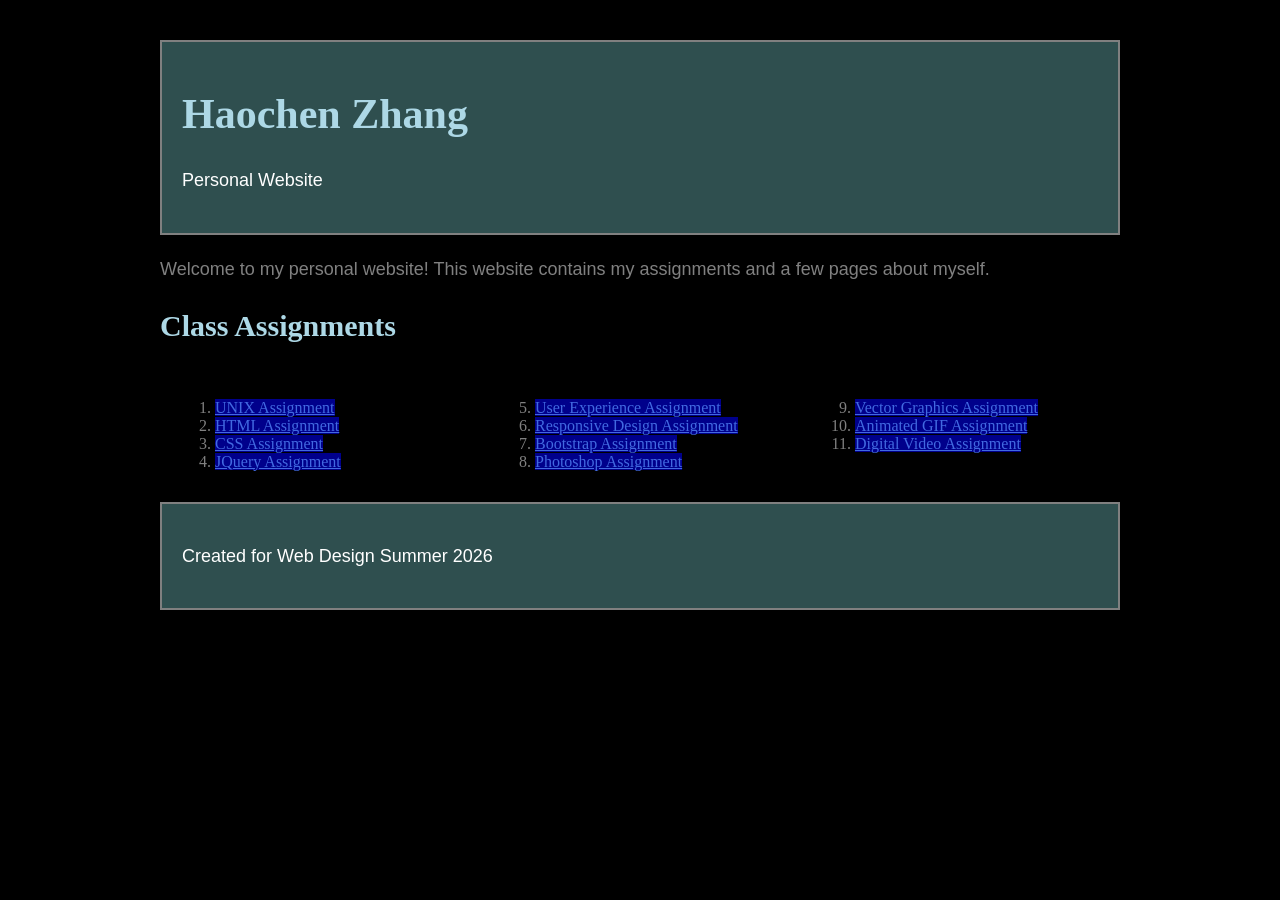
<file: index.html>
<!DOCTYPE html>
<html lang="en">
  <head>
    <meta charset="utf-8" />
    <title>Haochen Zhang</title>

    <link rel="stylesheet" href="css/main.css" />

    <!-- Media query for narrow browser width -->
    <link
      rel="stylesheet"
      media="only screen and (max-width: 480px)"
      href="css/mobile.css"
    />

    <!-- Media query for medium browser width -->
    <link
      rel="stylesheet"
      media="only screen and (min-width: 481px) and (max-width: 960px)"
      href="css/tablet.css"
    />

    <!-- Media query for full browser width -->
    <link
      rel="stylesheet"
      media="only screen and (min-width: 961px)"
      href="css/desktop.css"
    />

    <!-- Prevent smartphones from scaling the page by default -->
    <meta name="viewport" content="initial-scale=1" />
  </head>

  <body>
    <div class="container">
      <header>
        <h1>Haochen Zhang</h1>
        <p>Personal Website</p>
      </header>

      <main>
        <p>
          Welcome to my personal website! This website contains my assignments
          and a few pages about myself.
        </p>

        <h2>Class Assignments</h2>

        <div class="columns">
          <div class="column1">
            <ol>
              <li><a href="index.html">UNIX Assignment</a></li>
              <li><a href="about_me.html">HTML Assignment</a></li>
              <li><a href="index.html">CSS Assignment</a></li>
              <li><a href="topic_of_interest.html">JQuery Assignment</a></li>
            </ol>
          </div>

          <div class="column2">
            <ol start="5">
              <li>
                <a href="user_experience_design.html">
                  User Experience Assignment
                </a>
              </li>
              <li><a href="index.html">Responsive Design Assignment</a></li>
              <li><a href="professional_site.html">Bootstrap Assignment</a></li>
              <li><a href="photoshop.html">Photoshop Assignment</a></li>
            </ol>
          </div>

          <div class="column3">
            <ol start="9">
              <li>
                <a href="vector_graphics.html">Vector Graphics Assignment</a>
              </li>
              <li><a href="animated_gif.html">Animated GIF Assignment</a></li>
              <li><a href="video.html">Digital Video Assignment</a></li>
            </ol>
          </div>
        </div>
      </main>

      <footer>
        <p>Created for Web Design Summer 2026</p>
      </footer>
    </div>
  </body>
</html>
</file>
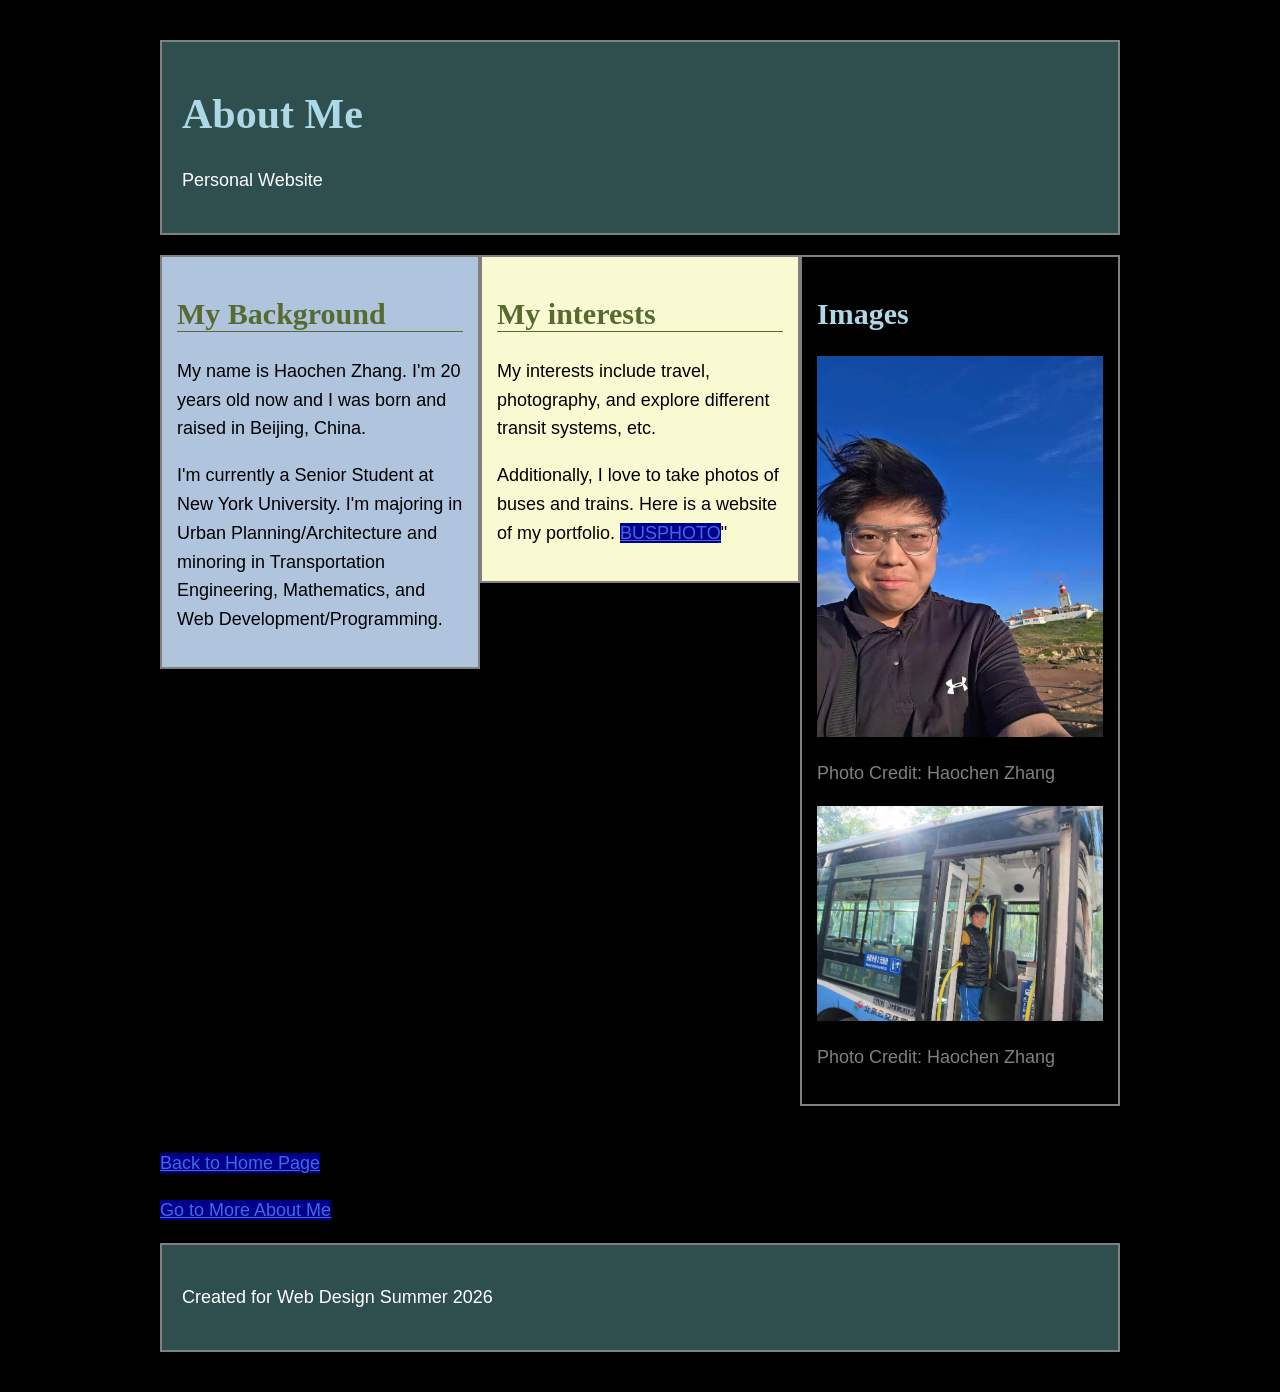
<file: about_me.html>
<!DOCTYPE html>
<html lang="en">
  <head>
    <meta charset="utf-8" />
    <title>About Me</title>
    <link rel="stylesheet" href="css/main.css" />

    <!-- Media query for narrow browser width -->
    <link
      rel="stylesheet"
      media="only screen and (max-width: 480px)"
      href="css/mobile.css"
    />

    <!-- Media query for medium browser width -->
    <link
      rel="stylesheet"
      media="only screen and (min-width: 481px) and (max-width: 960px)"
      href="css/tablet.css"
    />

    <!-- Media query for full browser width -->
    <link
      rel="stylesheet"
      media="only screen and (min-width: 961px)"
      href="css/desktop.css"
    />

    <!-- Prevent smartphones from scaling the page by default -->
    <meta name="viewport" content="initial-scale=1" />
  </head>

  <body>
    <div class="container">
      <header>
        <h1>About Me</h1>
        <p>Personal Website</p>
      </header>

      <main>
        <div class="columns">
          <section id="my_background" class="column1">
            <h2>My Background</h2>
            <p>
              My name is Haochen Zhang. I'm 20 years old now and I was born and raised in Beijing, China.
            </p>
            <p>
              I'm currently a Senior Student at New York University. 
              I'm majoring in Urban Planning/Architecture and minoring in Transportation Engineering, 
              Mathematics, and Web Development/Programming.
            </p>
          </section>

          <section id="my_interests" class="column2">
            <h2>My interests</h2>
            <p>
              My interests include travel, photography, and explore different transit systems, etc.
            </p>
            <p>
              Additionally, I love to take photos of buses and trains. Here is a website of my portfolio.
              <a href="https://busphoto.eu/author/13709/">BUSPHOTO</a>"
            </p>
          </section>

          <section class="column3">
            <h2>Images</h2>
            <img src="images/photo1.jpg" alt="A photograph when I was travelling" width="300"/>
            <p>Photo Credit: Haochen Zhang</p>
            <img src="images/photo2.jpg" alt="A photograph when I was staying with a trolleybus" width="300"/>
            <p>Photo Credit: Haochen Zhang</p>
          </section>
        </div>

        <p><a href="index.html">Back to Home Page</a></p>
        <p><a href="more_about_me.html">Go to More About Me</a></p>
      </main>

      <footer>
        <p>Created for Web Design Summer 2026</p>
      </footer>
    </div>
  </body>
</html>
</file>
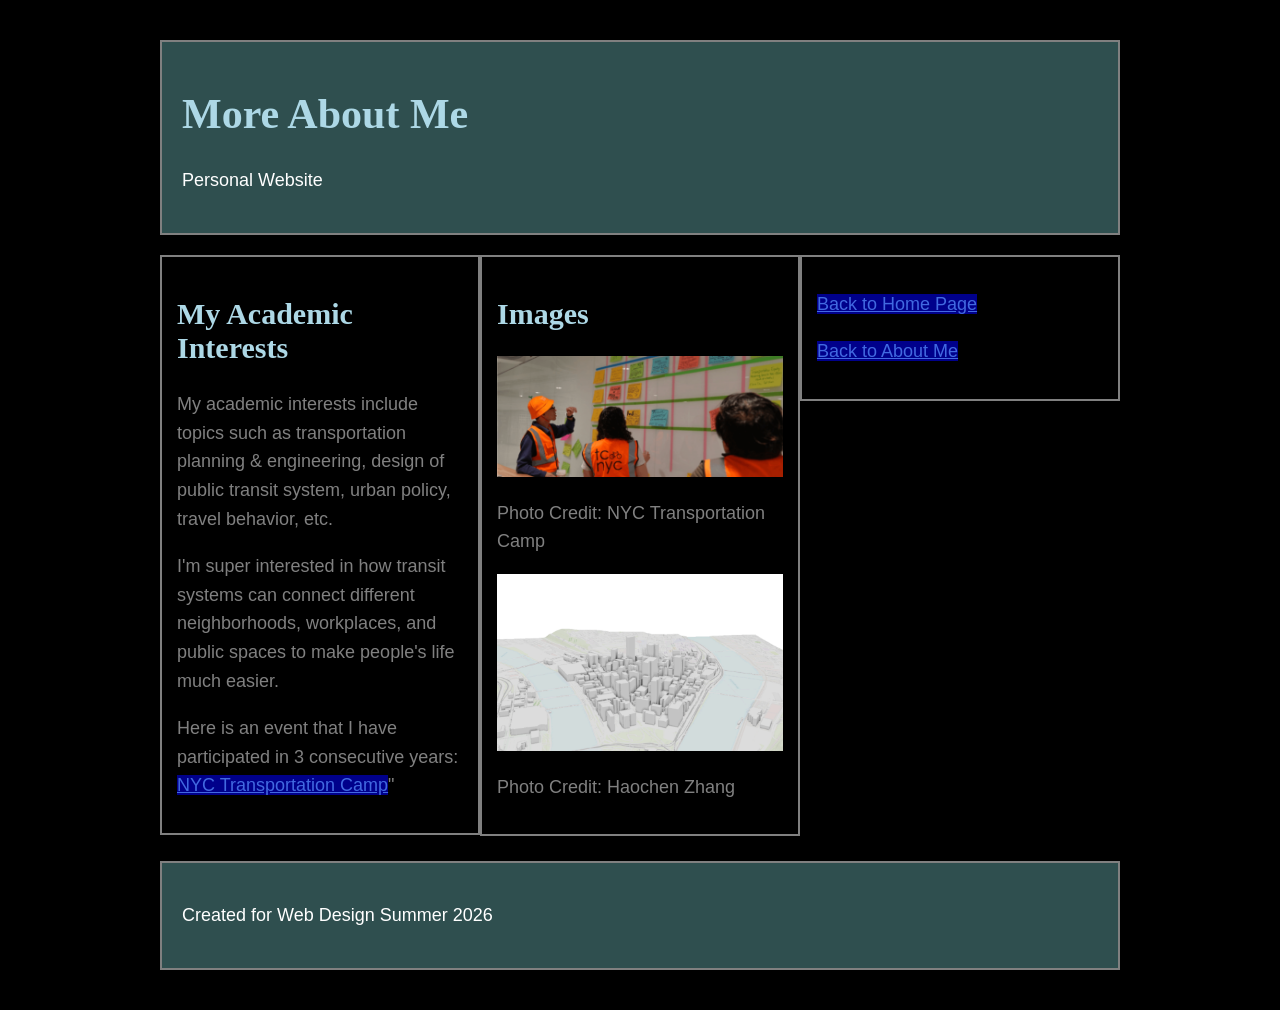
<file: more_about_me.html>
<!DOCTYPE html>
<html lang="en">
  <head>
    <meta charset="utf-8"/>
    <title>More About Me</title>
    <link rel="stylesheet" href="css/main.css"/>

    <!-- Media query for narrow browser width -->
    <link
      rel="stylesheet"
      media="only screen and (max-width: 480px)"
      href="css/mobile.css"
    />

    <!-- Media query for medium browser width -->
    <link
      rel="stylesheet"
      media="only screen and (min-width: 481px) and (max-width: 960px)"
      href="css/tablet.css"
    />

    <!-- Media query for full browser width -->
    <link
      rel="stylesheet"
      media="only screen and (min-width: 961px)"
      href="css/desktop.css"
    />

    <!-- Prevent smartphones from scaling the page by default -->
    <meta name="viewport" content="initial-scale=1" />
  </head>

  <body>
    <div class="container">
      <header>
        <h1>More About Me</h1>
        <p>Personal Website</p>
      </header>

      <main>
        <div class="columns">
          <section class="column1">
            <h2>My Academic Interests</h2>
            <p>
                My academic interests include topics such as transportation planning & engineering, 
                design of public transit system, urban policy, travel behavior, etc. 
            </p>
            <p>
                I'm super interested in how transit systems can connect different neighborhoods, 
                workplaces, and public spaces to make people's life much easier.
            </p>
            <p>
                Here is an event that I have participated in 3 consecutive years:
                <a href="https://transportationcamp.org/events/nyc-2025/">NYC Transportation Camp</a>"
            </p>
          </section>

          <section class="column2">
            <h2>Images</h2>
            <img src="images/photo3.png" alt="NYC Transportation Camp" width="300"/>
            <p>Photo Credit: NYC Transportation Camp</p>
            <img src="images/photo4.png" alt="A Work of Me: Modeling the Downtown Detroit" width="300"/>
            <p>Photo Credit: Haochen Zhang</p>
          </section>

          <section class="column3">
            <p><a href="index.html">Back to Home Page</a></p>
            <p><a href="about_me.html">Back to About Me</a></p>
          </section>
        </div>
      </main>

      <footer>
        <p>Created for Web Design Summer 2026</p>
      </footer>
    </div>
  </body>
</html>
</file>
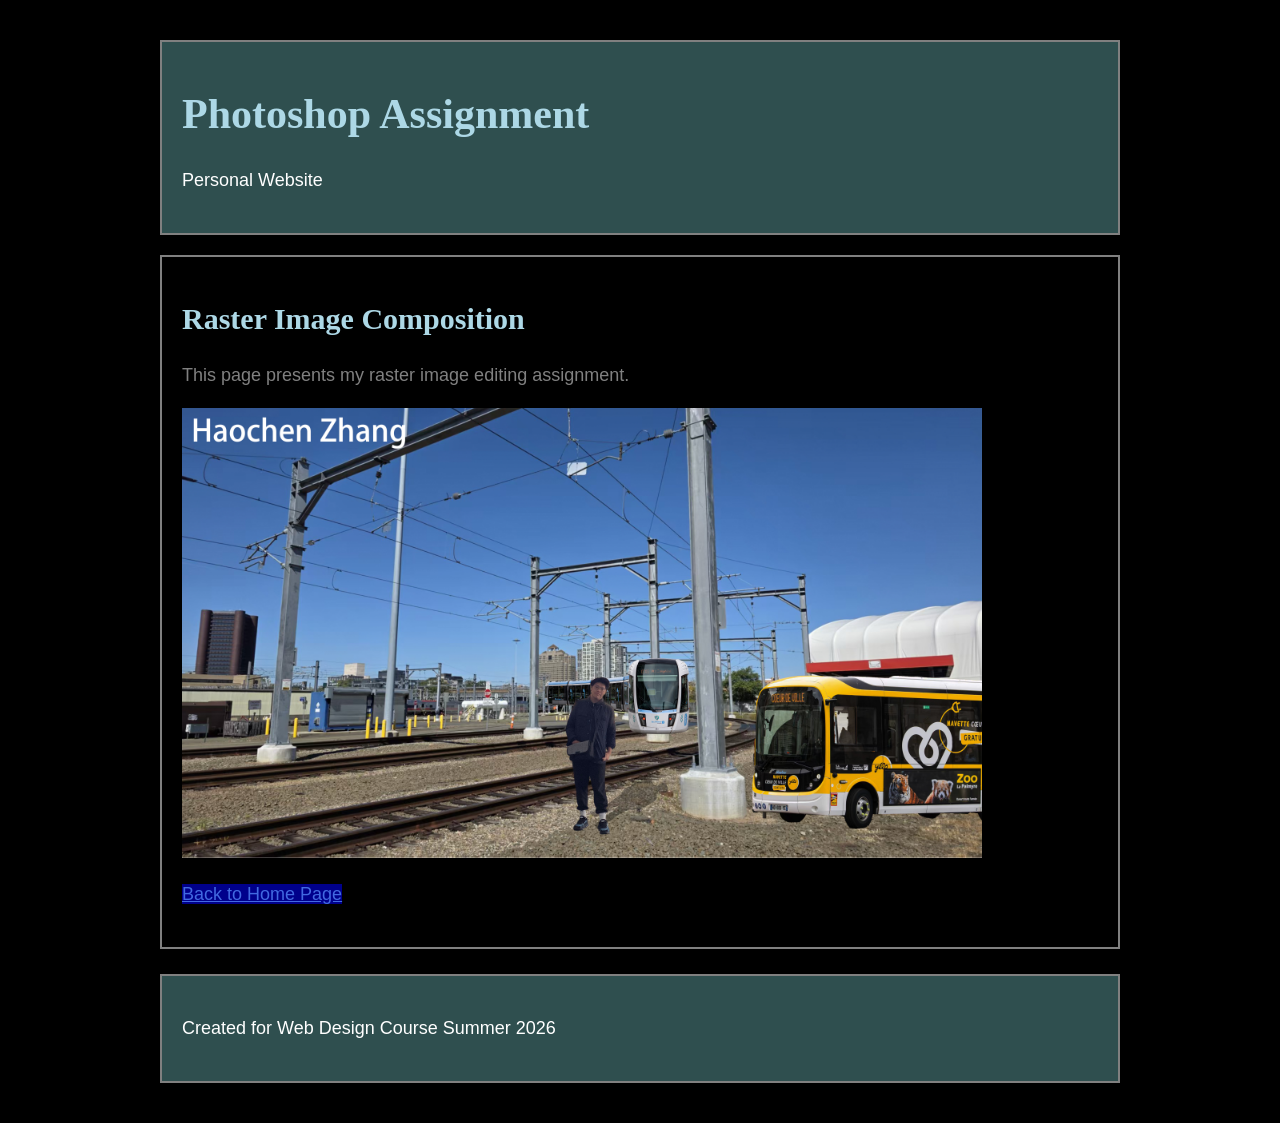
<file: photoshop.html>
<!DOCTYPE html>
<html lang="en">
  <head>
    <meta charset="utf-8" />
    <title>Photoshop Assignment</title>
    <link rel="stylesheet" href="css/main.css" />

    <link
      rel="stylesheet"
      media="only screen and (max-width: 480px)"
      href="css/mobile.css"
    />

    <link
      rel="stylesheet"
      media="only screen and (min-width: 481px) and (max-width: 960px)"
      href="css/tablet.css"
    />

    <link
      rel="stylesheet"
      media="only screen and (min-width: 961px)"
      href="css/desktop.css"
    />

    <meta name="viewport" content="initial-scale=1" />
  </head>

  <body>
    <div class="container">
      <header>
        <h1>Photoshop Assignment</h1>
        <p>Personal Website</p>
      </header>

      <main>
        <section>
          <h2>Raster Image Composition</h2>

          <p>
            This page presents my raster image editing assignment.
          </p>

          <img
            src="images/photoshop_final.jpg"
            alt="Photoshop raster image composition by Haochen Zhang"
            width="800"
          />

          <p>
            <a href="index.html">Back to Home Page</a>
          </p>
        </section>
      </main>

      <footer>
        <p>Created for Web Design Course Summer 2026</p>
      </footer>
    </div>
  </body>
</html>
</file>
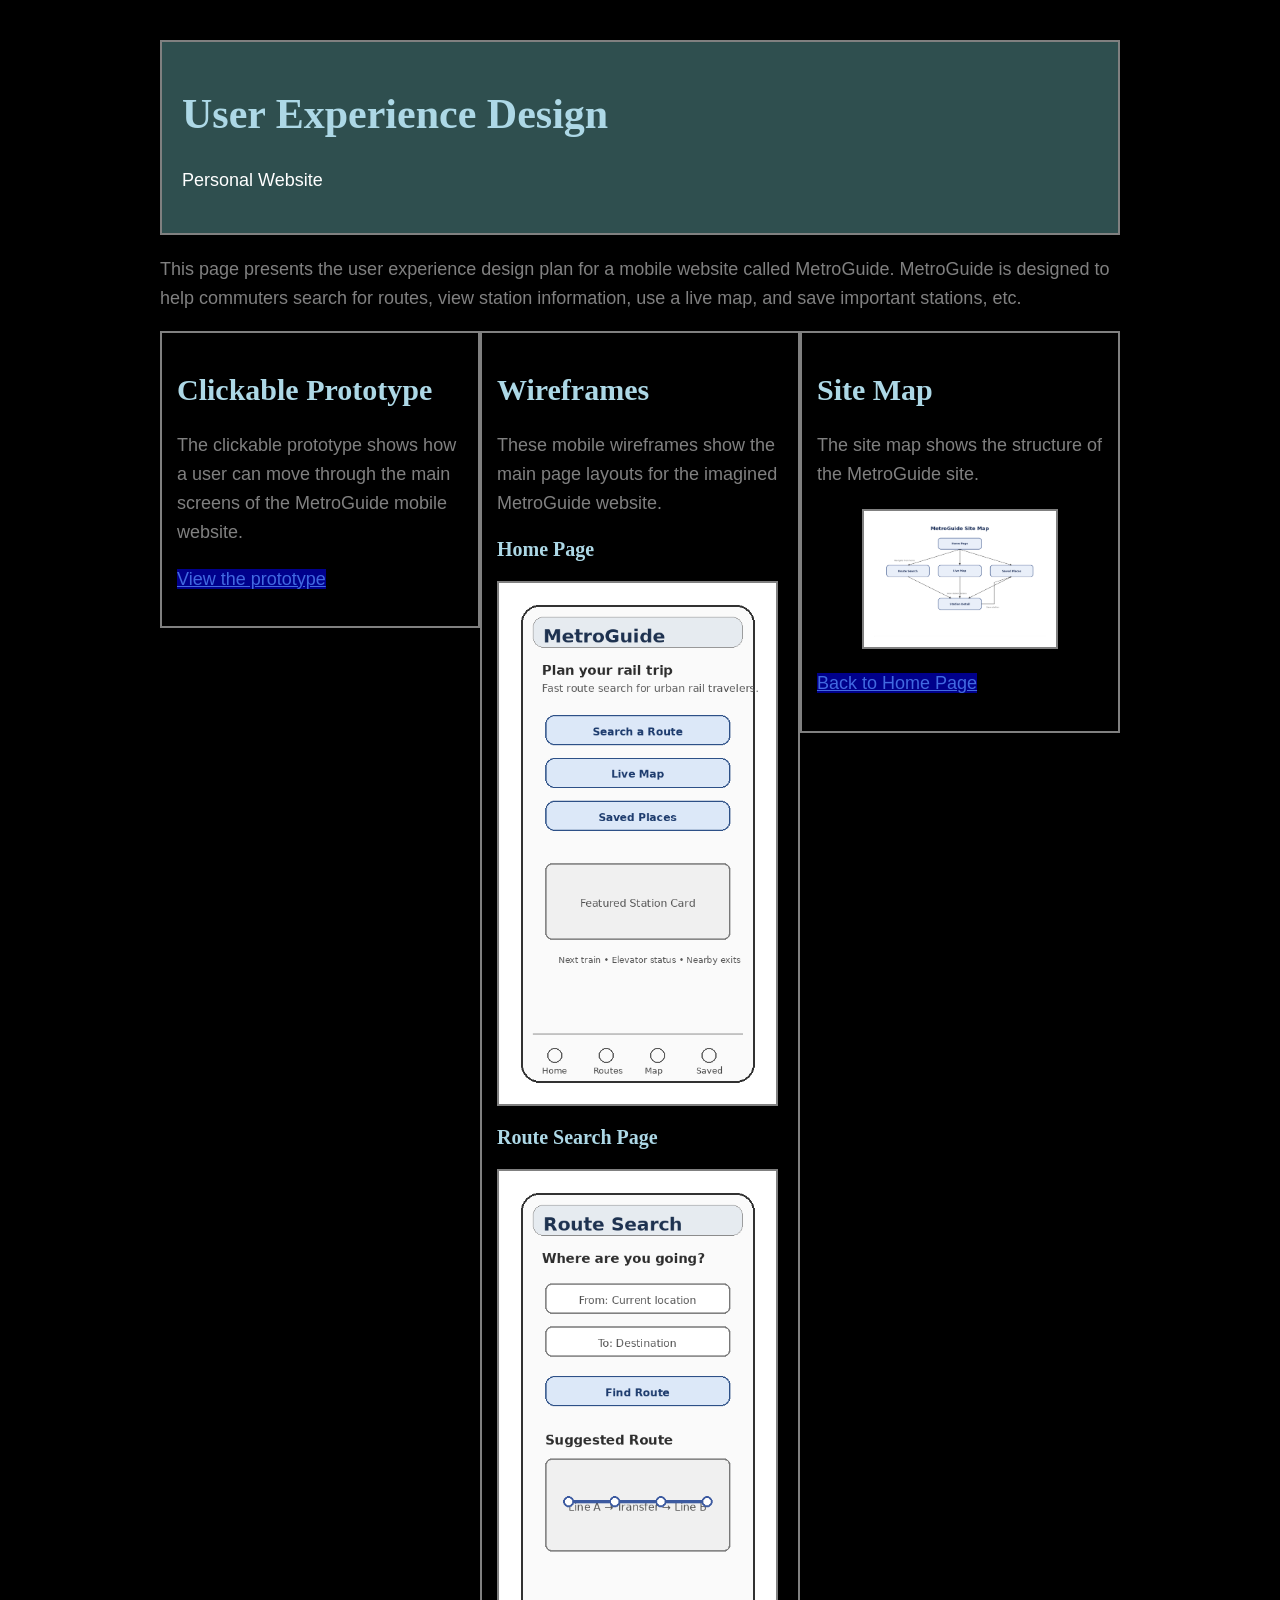
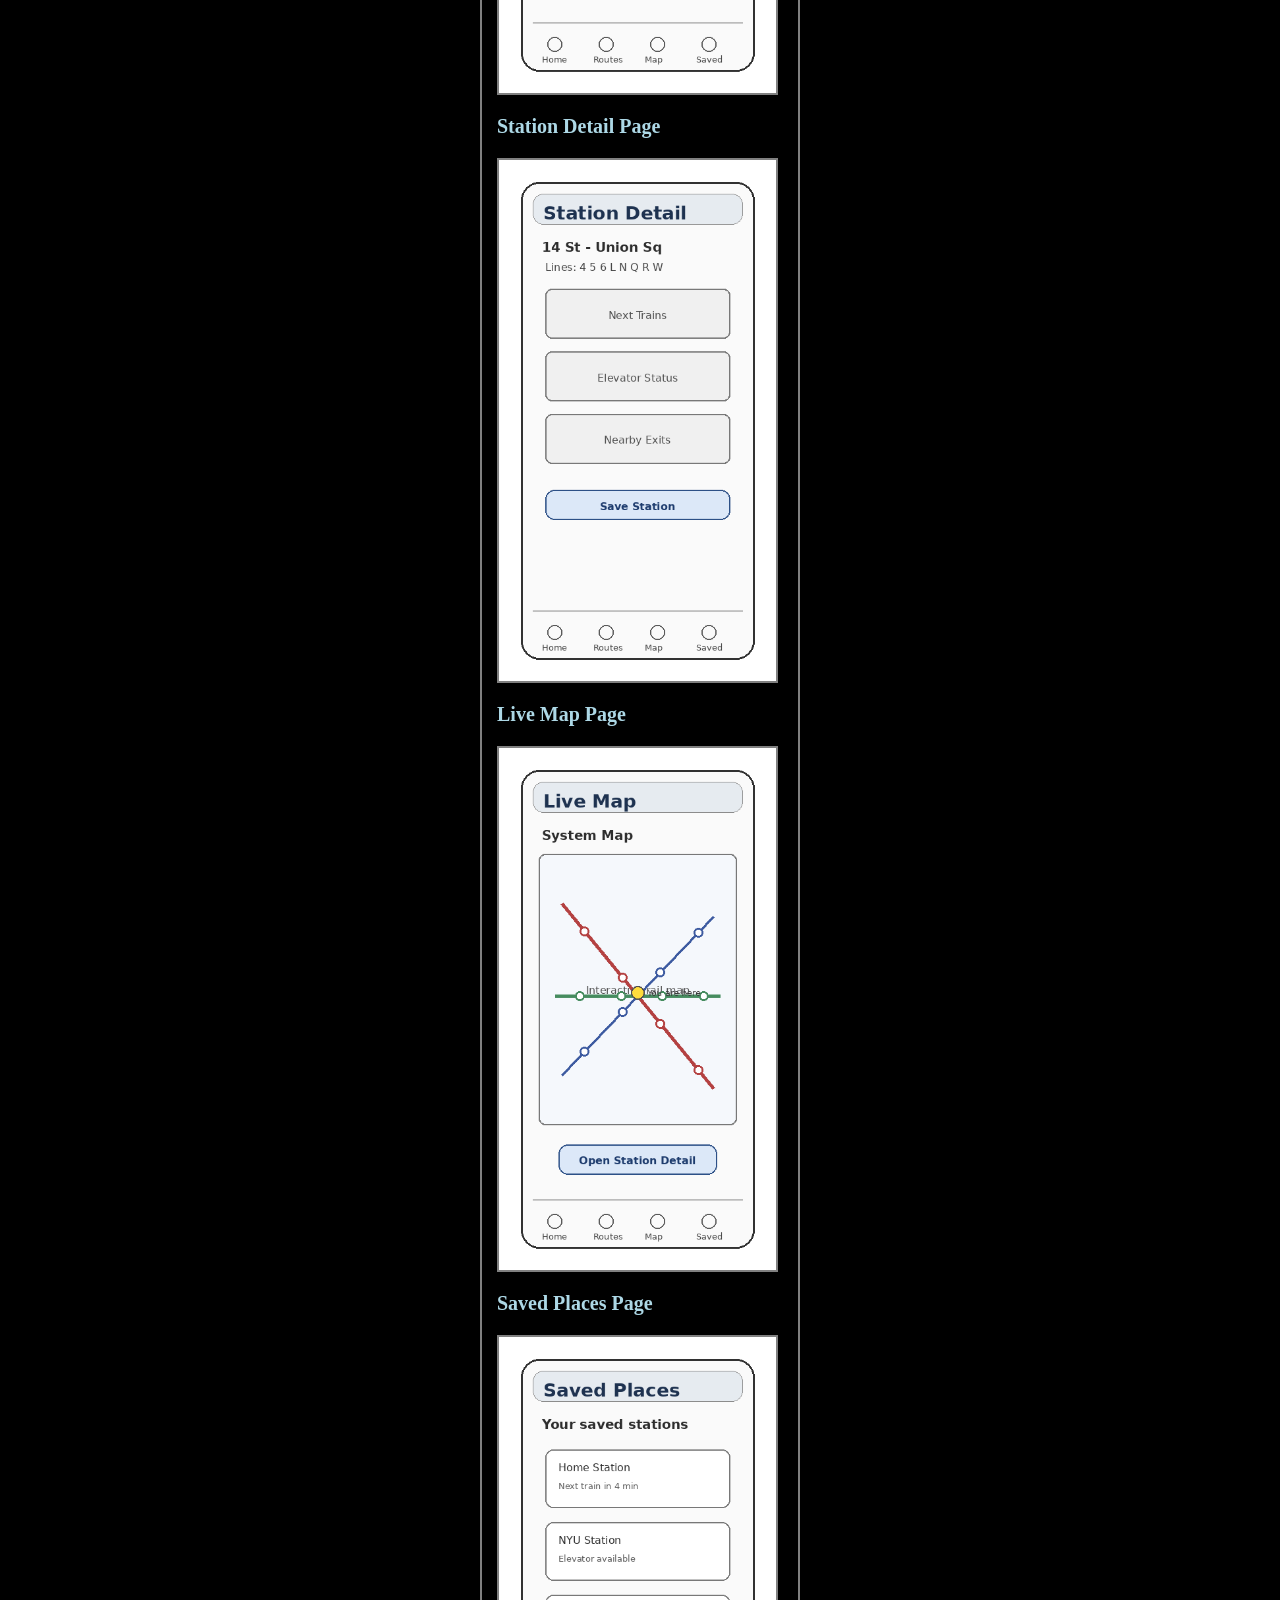
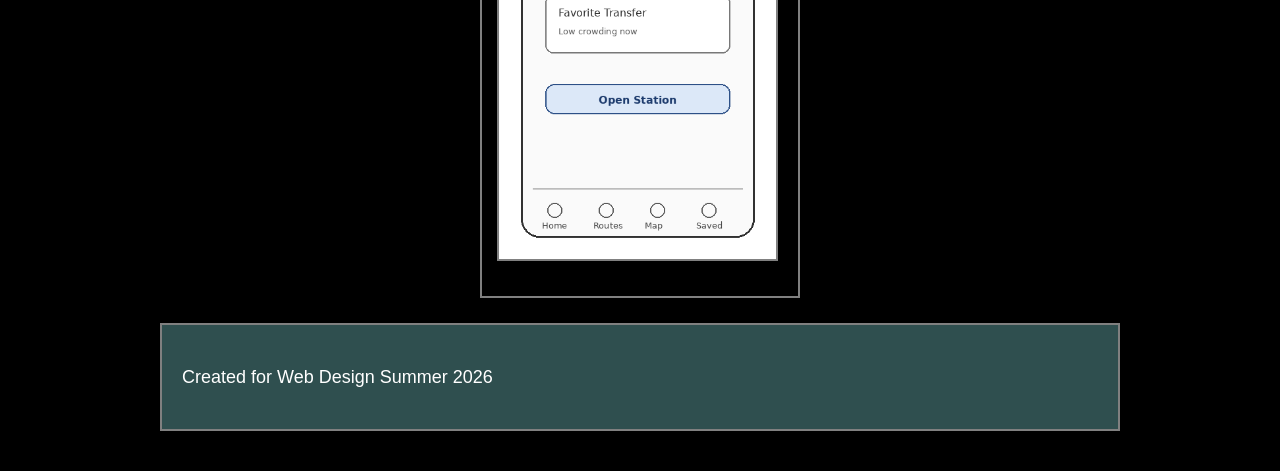
<file: user_experience_design.html>
<!DOCTYPE html>
<html lang="en">
  <head>
    <meta charset="utf-8" />
    <title>User Experience Design</title>
    <link rel="stylesheet" href="css/main.css" />

    <!-- Media query for narrow browser width -->
    <link
      rel="stylesheet"
      media="only screen and (max-width: 480px)"
      href="css/mobile.css"
    />

    <!-- Media query for medium browser width -->
    <link
      rel="stylesheet"
      media="only screen and (min-width: 481px) and (max-width: 960px)"
      href="css/tablet.css"
    />

    <!-- Media query for full browser width -->
    <link
      rel="stylesheet"
      media="only screen and (min-width: 961px)"
      href="css/desktop.css"
    />

    <!-- Prevent smartphones from scaling the page by default -->
    <meta name="viewport" content="initial-scale=1" />
  </head>

  <body>
    <div class="container">
      <header>
        <h1>User Experience Design</h1>
        <p>Personal Website</p>
      </header>

      <main>
        <p>
          This page presents the user experience design plan for a
          mobile website called MetroGuide. MetroGuide is designed to 
          help commuters search for routes, view station information, 
          use a live map, and save important stations, etc.
        </p>

        <div class="columns">
          <section class="prototype column1">
            <h2>Clickable Prototype</h2>

            <p>
              The clickable prototype shows how a user can move through the main
              screens of the MetroGuide mobile website.
            </p>

            <p>
              <a href="https://www.figma.com/proto/IMUP0AETLaZXI2AkY0YsSE/Untitled?node-id=0-1&t=G1C1Px33z1sOMn2X-1">View the prototype</a>
            </p>
          </section>

          <section class="wireframes column2">
            <h2>Wireframes</h2>

            <p>
              These mobile wireframes show the main page layouts for the imagined
              MetroGuide website.
            </p>

            <h3>Home Page</h3>
            <img
              src="images/wireframe_home.png" 
              alt="Mobile wireframe for the MetroGuide home page"
              class="ux_image"
            />

            <h3>Route Search Page</h3>
            <img
              src="images/wireframe_routes.png"
              alt="Mobile wireframe for the route search page"
              class="ux_image"
            />

            <h3>Station Detail Page</h3>
            <img
              src="images/wireframe_station.png"
              alt="Mobile wireframe for the station detail page"
              class="ux_image"
            />

            <h3>Live Map Page</h3>
            <img
              src="images/wireframe_map.png"
              alt="Mobile wireframe for the live map page"
              class="ux_image"
            />

            <h3>Saved Places Page</h3>
            <img
              src="images/wireframe_saved.png"
              alt="Mobile wireframe for the saved places page"
              class="ux_image"
            />
          </section>

          <section class="site_map column3">
            <h2>Site Map</h2>

            <p>
              The site map shows the structure of the MetroGuide site.
            </p>

            <img
              src="images/site_map.png"
              alt="Site map diagram for the MetroGuide website"
              class="site_map_image"
            />

            <p>
              <a href="index.html">Back to Home Page</a>
            </p>
          </section>
        </div>
      </main>

      <footer>
        <p>Created for Web Design Summer 2026</p>
      </footer>
    </div>
  </body>
</html>
</file>
<file: css/main.css>
body {
    background-color: black;
    color: grey;
    margin: 40px;
}

p {
    font-family: Arial, Helvetica, sans-serif;
    font-size: 18px;
    line-height: 1.6;
}

h1,
h2,
h3 {
    font-family: Georgia, "Times New Roman", serif;
    color: lightblue;
}

h1 {
    font-size: 42px;
}

h2 {
    font-size: 30px;
}

h3 {
    font-size: 20px;
}

a:link {
    color: royalblue;
    background-color: darkblue;
}

a:visited {
    color: purple;
    background-color: lavender;
}

a:hover {
    color: white;
    background-color: yellowgreen;
}

a:active {
    color: white;
    background-color: yellow;
}

section {
    padding: 20px;
    margin-bottom: 25px;
    border: 2px solid grey;
}

#my_background {
    background-color: lightsteelblue;
    color: black;
}

#my_interests {
    background-color: lightgoldenrodyellow;
    color: black;
}

#my_background h2,
#my_interests h2 {
    color: darkolivegreen;
    border-bottom: 1px solid darkolivegreen;
}

button {
    font-family: Arial, Helvetica, sans-serif;
    font-size: 18px;
    padding: 10px;
    margin: 10px 0;
    background-color: lightsteelblue;
    color: midnightblue;
    border: 2px solid midnightblue;
}

button:hover {
    background-color: yellowgreen;
    color: white;
}

#rail_image {
    border: 3px solid grey;
    padding: 8px;
    background-color: white;
    max-width: 400px;
    height: auto;
}

#train_box {
    position: relative;
    left: 0;
    top: 0;
    width: 120px;
    padding: 20px;
    margin-top: 20px;
    background-color: darkblue;
    color: white;
    border: 3px solid lightblue;
    text-align: center;
    font-family: Arial, Helvetica, sans-serif;
    font-size: 20px;
}

.ux_image {
    display: block;
    max-width: 350px;
    width: 90%;
    height: auto;
    margin: 20px 0;
    border: 2px solid grey;
    background-color: white;
    padding: 10px;
}

.site_map_image {
    display: block;
    max-width: 500px;
    width: 60%;
    height: auto;
    margin: 20px auto;
    border: 2px solid grey;
    background-color: white;
    padding: 10px;
}

.prototype,
.wireframes,
.site_map {
    padding: 20px;
    margin-bottom: 25px;
    border: 2px solid grey;
}
</file>
<file: css/mobile.css>
body {
    margin: 10px;
}

.container {
    width: 100%;
    max-width: 100%;
    margin: 0 auto;
    box-sizing: border-box;
}

header,
footer {
    width: 100%;
    padding: 15px;
    box-sizing: border-box;
    background-color: darkslategray;
    color: white;
    border: 2px solid grey;
    margin-bottom: 15px;
}

main {
    width: 100%;
    box-sizing: border-box;
}

.columns {
    width: 100%;
    box-sizing: border-box;
}

.column1,
.column2,
.column3 {
    width: 100%;
    box-sizing: border-box;
    padding: 10px;
    float: none;
    clear: both;
}

h1 {
    font-size: 30px;
}

h2 {
    font-size: 24px;
}

p {
    font-size: 16px;
}

img {
    max-width: 100%;
    height: auto;
}
</file>
<file: css/tablet.css>
.container {
    width: 90%;
    max-width: 960px;
    margin: 0 auto;
    box-sizing: border-box;
}

header,
footer {
    width: 100%;
    padding: 18px;
    box-sizing: border-box;
    background-color: darkslategray;
    color: white;
    border: 2px solid grey;
    margin-bottom: 20px;
}

main {
    width: 100%;
    box-sizing: border-box;
}

.columns {
    width: 100%;
    overflow: auto;
    box-sizing: border-box;
}

.column1,
.column2 {
    float: left;
    width: 50%;
    box-sizing: border-box;
    padding: 15px;
}

.column3 {
    clear: both;
    width: 100%;
    box-sizing: border-box;
    padding: 15px;
}

img {
    max-width: 100%;
    height: auto;
}
</file>
<file: css/desktop.css>
.container {
    width: 960px;
    max-width: 100%;
    margin: 0 auto;
    box-sizing: border-box;
}

header,
footer {
    width: 100%;
    padding: 20px;
    box-sizing: border-box;
    background-color: darkslategray;
    color: white;
    border: 2px solid grey;
    margin-bottom: 20px;
}

main {
    width: 100%;
    box-sizing: border-box;
}

.columns {
    width: 100%;
    overflow: auto;
    box-sizing: border-box;
}

.column1,
.column2,
.column3 {
    float: left;
    width: 33.333%;
    box-sizing: border-box;
    padding: 15px;
}

img {
    max-width: 100%;
    height: auto;
}
</file>
